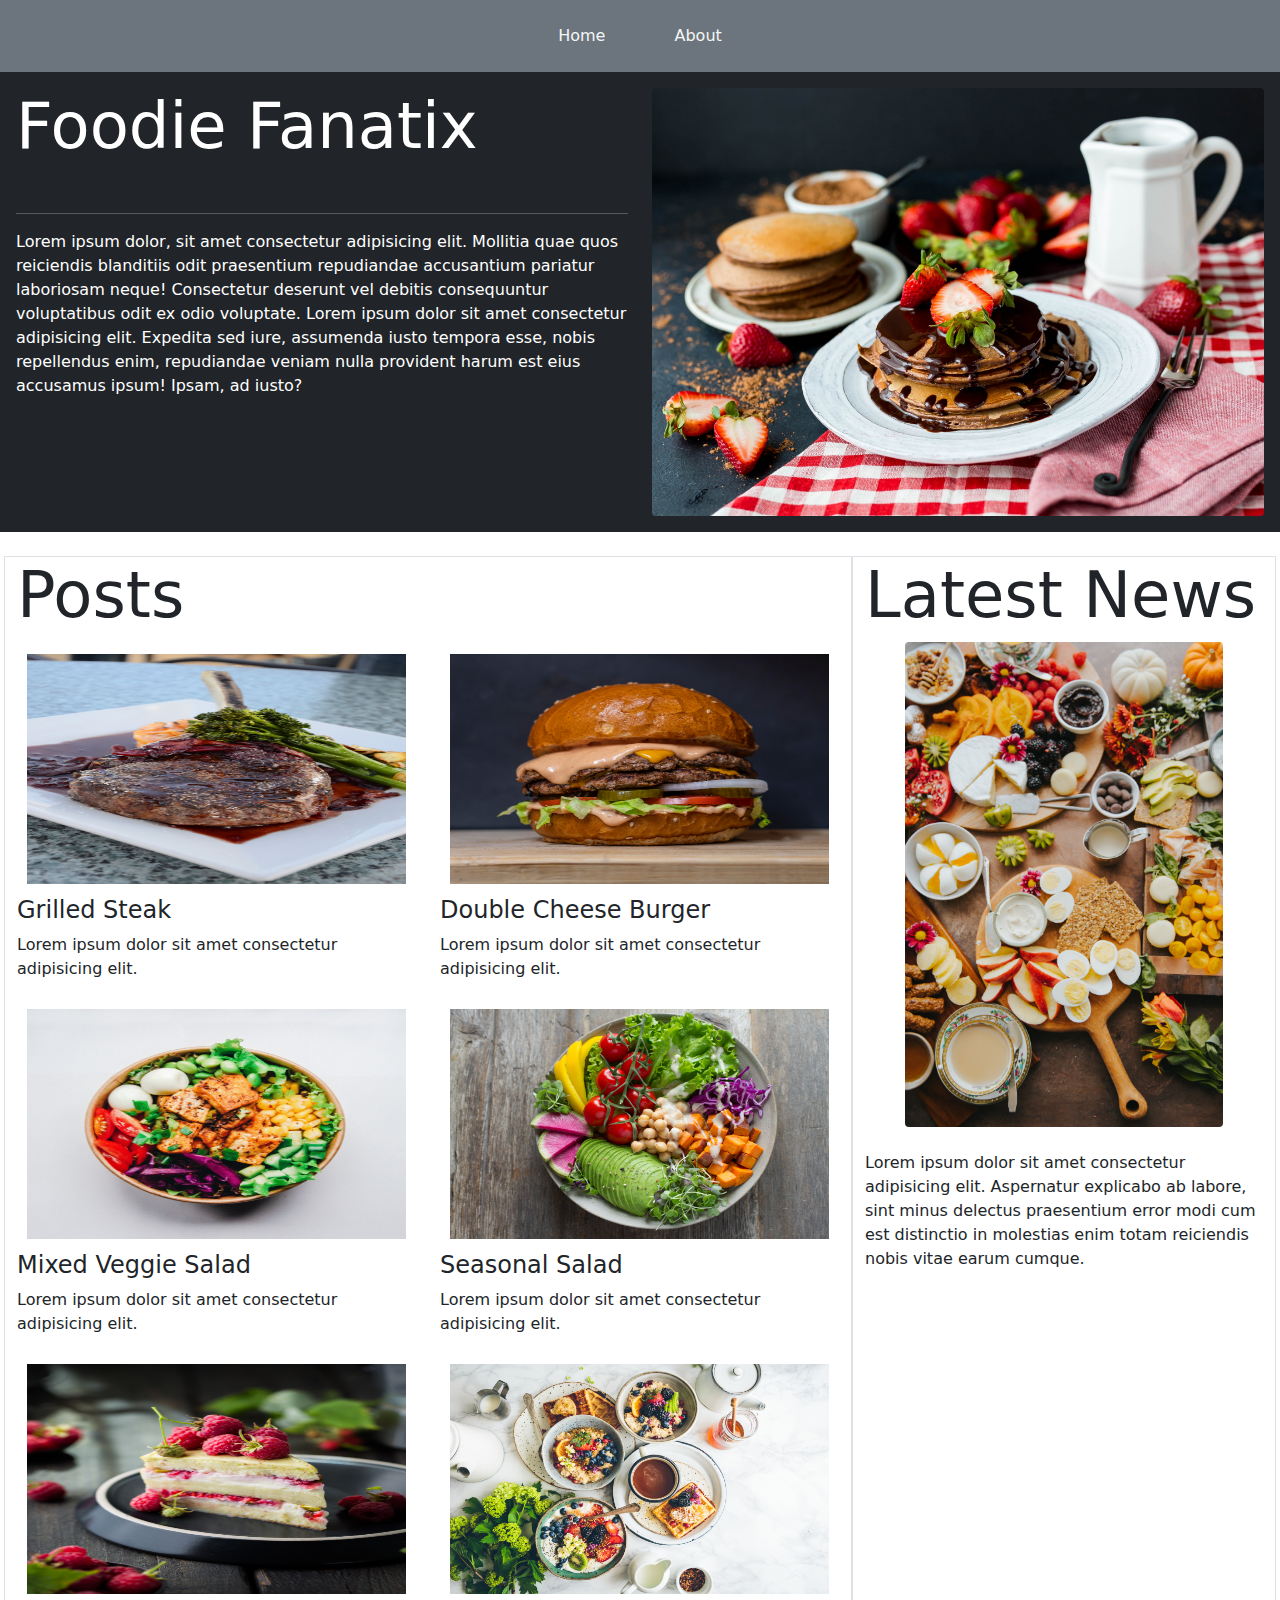
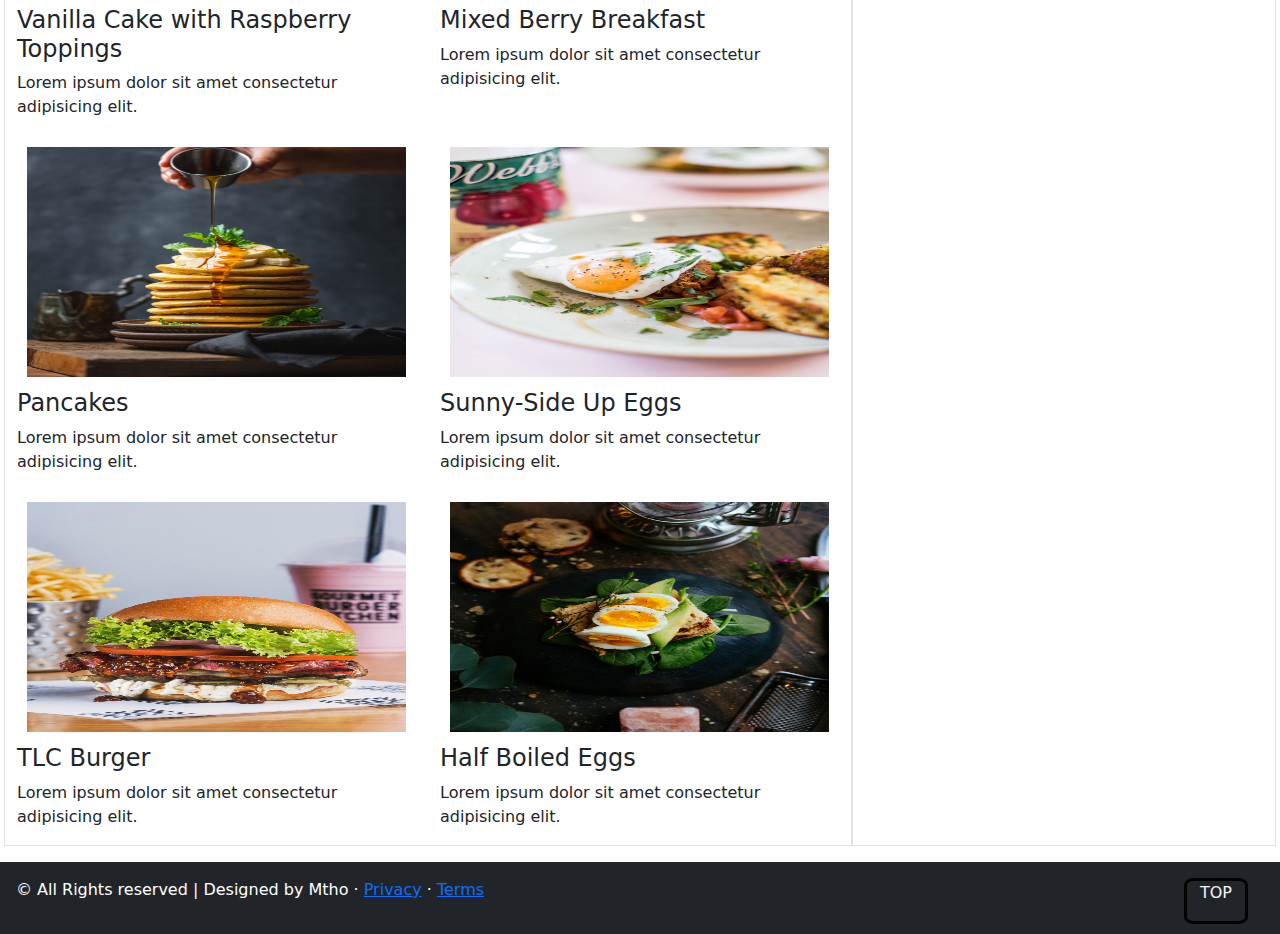
<file: index.html>
<!Doctype html>
<html>
    <head>
        <meta charset="utf-8">
        <meta name="viewport" content="width=device-width, initial-scale=1, shrink-to-fit=no">
        <title>FoodieFanatix</title>
        <link rel="stylesheet" href="css/bootstrap.min.css"/>
        <link rel="stylesheet" href="css/style.css"/>
    </head>
    <body>
        <header class="header container-fluid text-center p-4 bg-secondary text-white">
            <div>
                <a href="#">Home</a>
                <a href="about.html">About</a>
            </div>
        </header>
        <div class="row p-3 mb-2 bg-dark text-white">
            <div class="col-sm-6 col-md-5 col-lg-6">
                <h1 class="display-3">Foodie Fanatix</h1>
                <br/>
                <hr/>
                <p>Lorem ipsum dolor, sit amet consectetur adipisicing elit. Mollitia quae quos reiciendis blanditiis odit praesentium repudiandae accusantium pariatur laboriosam neque! Consectetur deserunt vel debitis consequuntur voluptatibus odit ex odio voluptate. Lorem ipsum dolor sit amet consectetur adipisicing elit. Expedita sed iure, assumenda iusto tempora esse, nobis repellendus enim, repudiandae veniam nulla provident harum est eius accusamus ipsum! Ipsam, ad iusto?</p>
            </div>
            <div class="col-sm-6 col-md-5 offset-md-2 col-lg-6 offset-lg-0">
                <img src ="img/pic_12.jpg" class="rounded d-block"
                    width="100%"/>
            </div>
        </div>
        <div class="row p-3">
            <div class="main-section col-sm-12 col-md-12 col-lg-8 offset-md-0 offset-lg-0 border border-2-light">
                <h3 class="display-3">Posts</h3>
                <div class="row">
                    <div class="col all">
                        <img src="img/pic_01.jpg" class="bd-placeholder-img bd-placeholder-img-lg img-fluid mx-auto"/>
                        <h4>Grilled Steak</h4>
                        <p>Lorem ipsum dolor sit amet consectetur adipisicing elit.</p>
                    </div>
                    <div class="col burger all">
                        <img src="img/pic_02.jpg" class="bd-placeholder-img bd-placeholder-img-lg img-fluid mx-auto"/>
                        <h4>Double Cheese Burger</h4>
                        <p>Lorem ipsum dolor sit amet consectetur adipisicing elit.</p>
                    </div>
                </div>
                <div class="row">
                    <div class="col salad all">
                        <img src="img/pic_03.jpg" class="bd-placeholder-img bd-placeholder-img-lg img-fluid mx-auto"/>
                        <h4>Mixed Veggie Salad</h4>
                        <p>Lorem ipsum dolor sit amet consectetur adipisicing elit.</p>
                    </div>
                    <div class="col salad all">
                        <img src="img/pic_04.jpg" class="bd-placeholder-img bd-placeholder-img-lg img-fluid mx-auto"/>
                        <h4>Seasonal Salad</h4>
                        <p>Lorem ipsum dolor sit amet consectetur adipisicing elit.</p>
                    </div>
                </div>
                <div class="row">
                    <div class="col all">
                        <img src="img/pic_05.jpg" class="bd-placeholder-img bd-placeholder-img-lg img-fluid mx-auto"/>
                        <h4>Vanilla Cake with Raspberry Toppings</h4>
                        <p>Lorem ipsum dolor sit amet consectetur adipisicing elit.</p>
                    </div>
                    <div class="col breakfast all">
                        <img src="img/pic_06.jpg" class="bd-placeholder-img bd-placeholder-img-lg img-fluid mx-auto"/>
                        <h4>Mixed Berry Breakfast</h4>
                        <p>Lorem ipsum dolor sit amet consectetur adipisicing elit.</p>
                    </div>
                </div>
                <div class="row">
                    <div class="col breakfast all">
                        <img src="img/pic_07.jpg" class="bd-placeholder-img bd-placeholder-img-lg img-fluid mx-auto"/>
                        <h4>Pancakes</h4>
                        <p>Lorem ipsum dolor sit amet consectetur adipisicing elit.</p>
                    </div>
                    <div class="col breakfast all">
                        <img src="img/pic_08.jpg" class="bd-placeholder-img bd-placeholder-img-lg img-fluid mx-auto"/>
                        <h4>Sunny-Side Up Eggs</h4>
                        <p>Lorem ipsum dolor sit amet consectetur adipisicing elit.</p>
                    </div>
                </div>
                <div class="row">
                    <div class="col burger all">
                        <img src="img/pic_09.jpg" class="bd-placeholder-img bd-placeholder-img-lg img-fluid mx-auto"/>
                        <h4>TLC Burger</h4>
                        <p>Lorem ipsum dolor sit amet consectetur adipisicing elit.</p>
                    </div>
                    <div class="col breakfast all">
                        <img src="img/pic_10.jpg " class="bd-placeholder-img bd-placeholder-img-lg img-fluid mx-auto"/>
                        <h4>Half Boiled Eggs</h4>
                        <p>Lorem ipsum dolor sit amet consectetur adipisicing elit.</p>
                    </div>
                </div>
            </div>
            <div class="side-section col-lg-4 col-md-0 border border-2-light">
                <h3 class="display-3">Latest News</h3>
                <div id="news">
                    <img src="img/pic_11.jpg" width="80%" class="mx-auto rounded d-block"/>
                    <br/>
                    <p>Lorem ipsum dolor sit amet consectetur adipisicing elit. Aspernatur
                         explicabo ab labore, sint minus delectus praesentium error modi cum est
                          distinctio in molestias enim totam reiciendis nobis vitae earum cumque.</p>
                </div>
            </div>
        </div>
        <script src="js/bootstrap.bundle.min.js"></script>
        <script src="js/jquery-3.6.0.min.js"></script>
        
        <footer class="footer-section bottom bg-dark text-white p-3">
            <a href="#" class="top"><p>Top</p></a>
            <p>&copy; All Rights reserved | Designed by Mtho &middot; <a href="#">Privacy</a> &middot; <a href="#">Terms</a></p>
        </footer>
    </body>
</html>
</file>
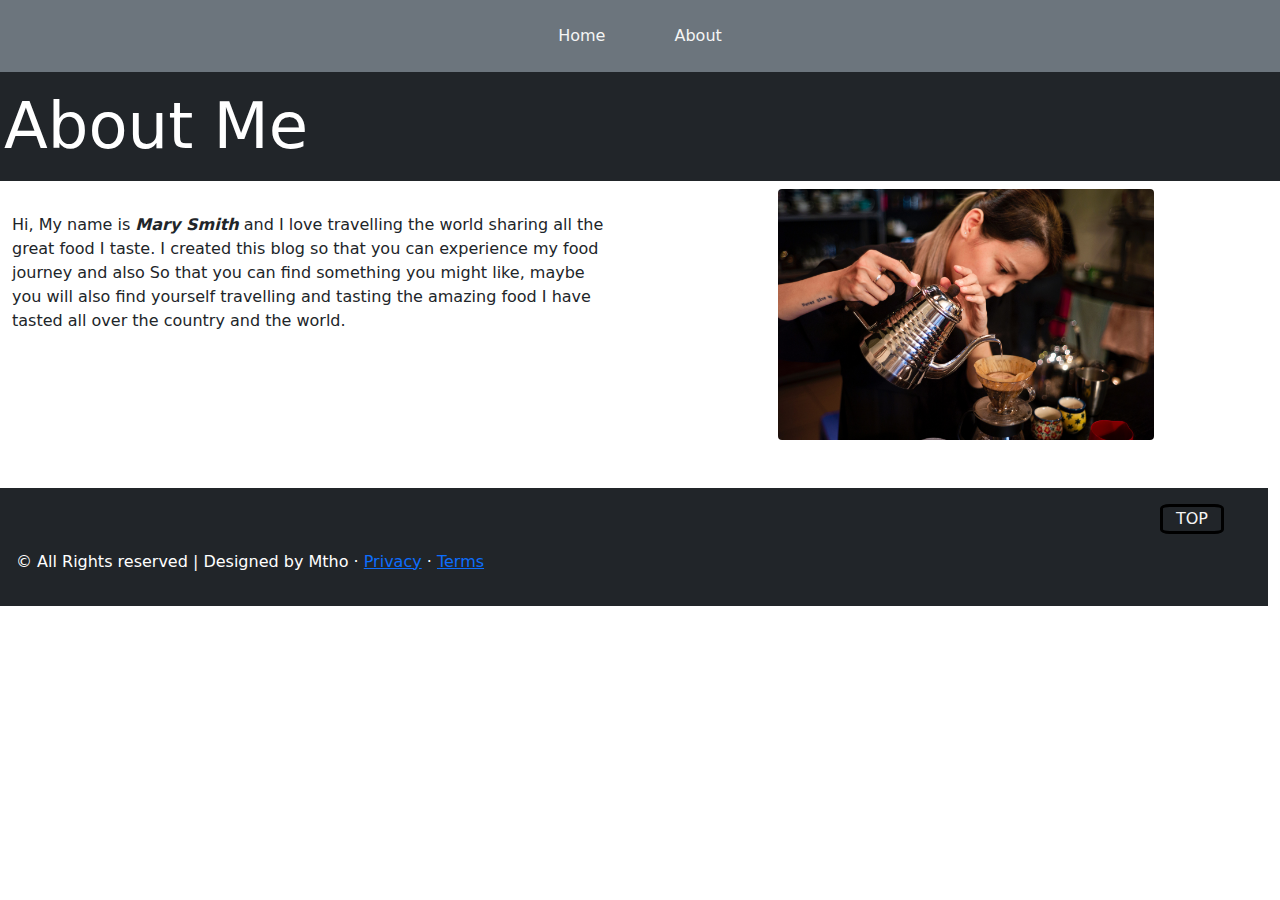
<file: about.html>
<!Doctype html>
<html>
    <head>
        <meta charset="utf-8">
        <meta name="viewport" content="width=device-width, initial-scale=1, shrink-to-fit=no">
        <title>FoodieFanatix | About</title>
        <link rel="stylesheet" href="css/bootstrap.min.css"/>
        <link rel="stylesheet" href="css/style.css"/>
    </head>
    <body>
        <header class="header container-fluid text-center p-4 bg-secondary text-white">
            <div>
                <a href="index.html">Home</a>
                <a href="#">About</a>
            </div>
        </header>
        <div class="row main-about-section">
            <h2 class="display-3 p-3 mb-2 bg-dark text-white">About Me</h2>
            <div class="col-sm-6 col-md-5 col-lg-6 p-4">
                <p>Hi, My name is <em><b>Mary Smith</b></em> and I love travelling the world sharing all the great food
                    I taste. I created this blog so that you can experience my food journey 
                    and also So that you can find something you might like, maybe you will 
                    also find yourself travelling and tasting the amazing food I have tasted 
                    all over the country and the world.</p>
            </div>
            <div class="col-sm-6 col-md-5 offset-md-2 col-lg-6 offset-lg-0">
                <img src ="img/profile.jpg" class="rounded d-block mx-auto"
                    width="60%"/>
            </div>
        </div>
        <br/>
        <br/>
        <footer class="row bottom footer-section bg-dark text-white p-3">
            <p class="float-right"><a href="#" class="top">Top</a></p>
            <p>&copy; All Rights reserved | Designed by Mtho &middot; <a href="#">Privacy</a> &middot; <a href="#">Terms</a></p>
        </footer>
    </body>
</html>
</file>
<file: css/style.css>
@media( max-width:776px){
    .side-section{
        display: none;
    }
    .main-section{
        border: none;
    }
}

@media (max-width:768px){
    .header{
        padding: 1.5rem;
        height: 3rem;
    }
}
.header a{
    text-align: center;
    text-decoration: none;
    color: whitesmoke;
    padding-left: 2rem;
    padding-right: 2rem;
}

.main-section img{
    width: 400px;
    height: 250px;
    padding: 10px;
    margin: 2px;
}
.main-about-section{
    clear: both;
}

.top{
    border: 0.2rem solid black;
    
    width: 4rem;
    border-radius: 15%;
    margin-right: 1rem;
    float: right;
    z-index: 500;
    bottom: 5px;
    text-align: center;
    text-decoration: none;
    text-transform: uppercase;
    color: whitesmoke;
}

.footer-section{
    width:100%;
}
</file>
